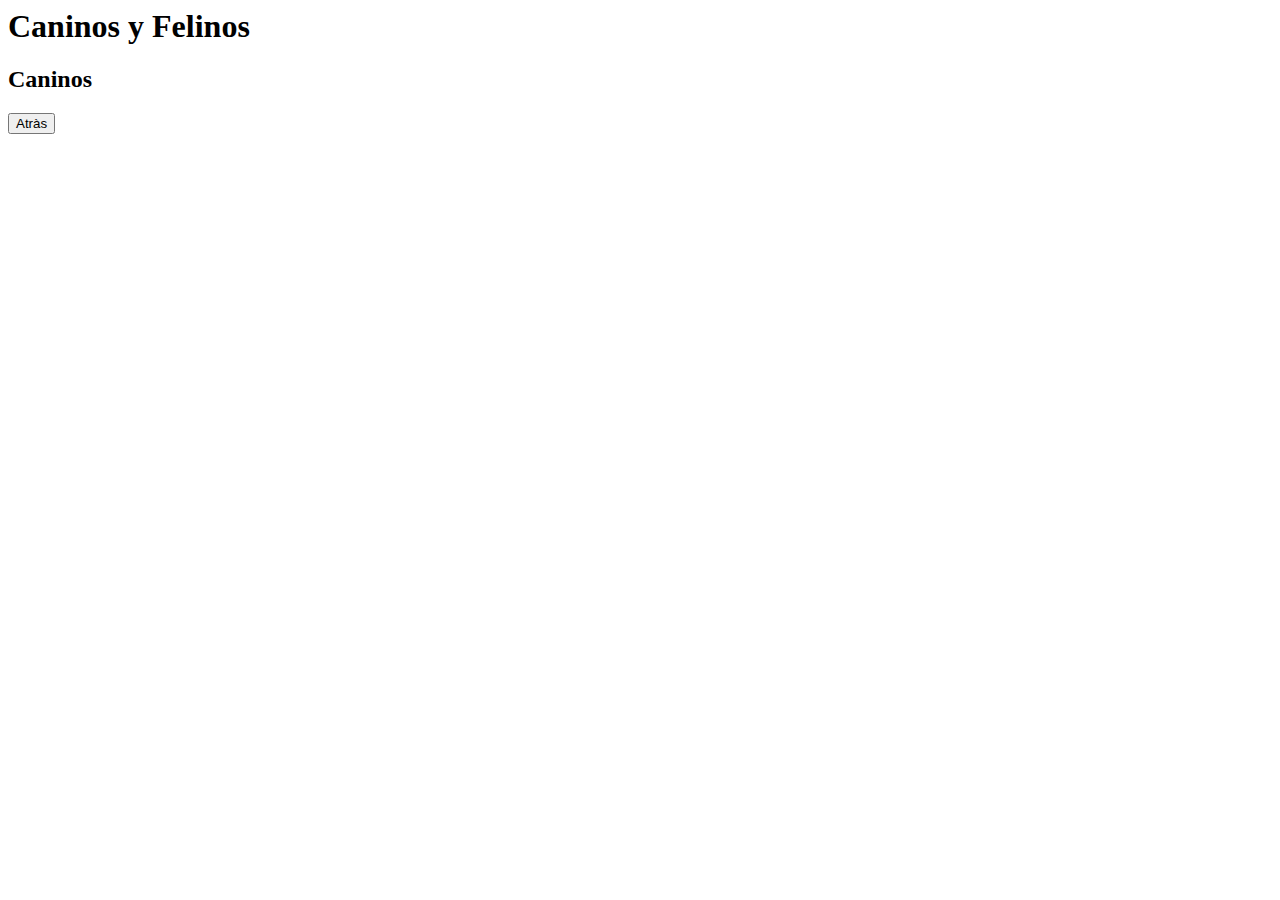
<file: canCat.html>
<html lang="en">
<head>
    <meta charset="UTF-8">
    <meta name="viewport" content="width=device-width, initial-scale=1.0">
    <title>Accesorios</title>
</head>
<body>
    <header>
        <h1>Caninos y Felinos</h1>
    </header>
    <main>
        <h2>Caninos</h2>
        <section>
            <form action="" method="post">
                
            </form>
        </section>
    </main>
    <footer>
        <a href="index.html"><button>Atràs</button></a>
    </footer>
    
</body>
</html>
</file>
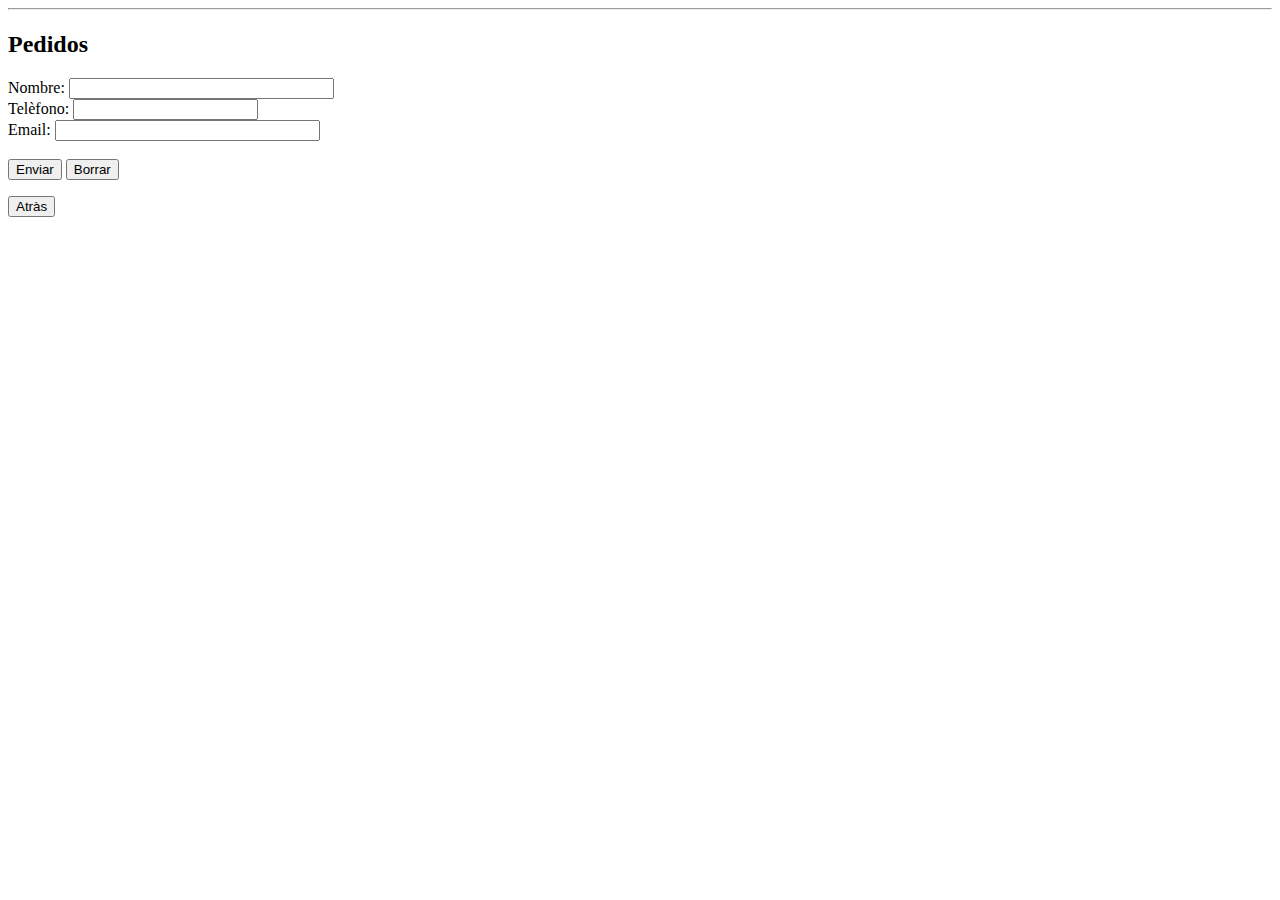
<file: pedidos.html>
<html lang="en">
<head>
    <meta charset="UTF-8">
    <meta name="viewport" content="width, initial-scale=1.0">
    <title>Pedidos</title>
</head>
<body>
    <header>
        <hr>
        <h4></h4>
        <nav></nav>
    </header>

    <main>
        <h2>Pedidos</h2>
        <section>
            <form action="https://formspree.io/f/xovaoynw" method="POST">
                <label for="">Nombre:</label>
                <input type="text" size="30" name="nombre">
                <br>
                <label for="">Telèfono:</label>
                <input type="number" size="30" name="telefono">
                <br>
                <label for="">Email:</label>
                <input type="text" size="30" name="email">
                <br><br>
                <input type="submit" value="Enviar">
                <input type="reset" value="Borrar">
            </form>
        </section>
    </main>
    <footer>
        <a href="index.html"><button>Atràs</button></a>
    </footer>

</body>
</html>
</file>
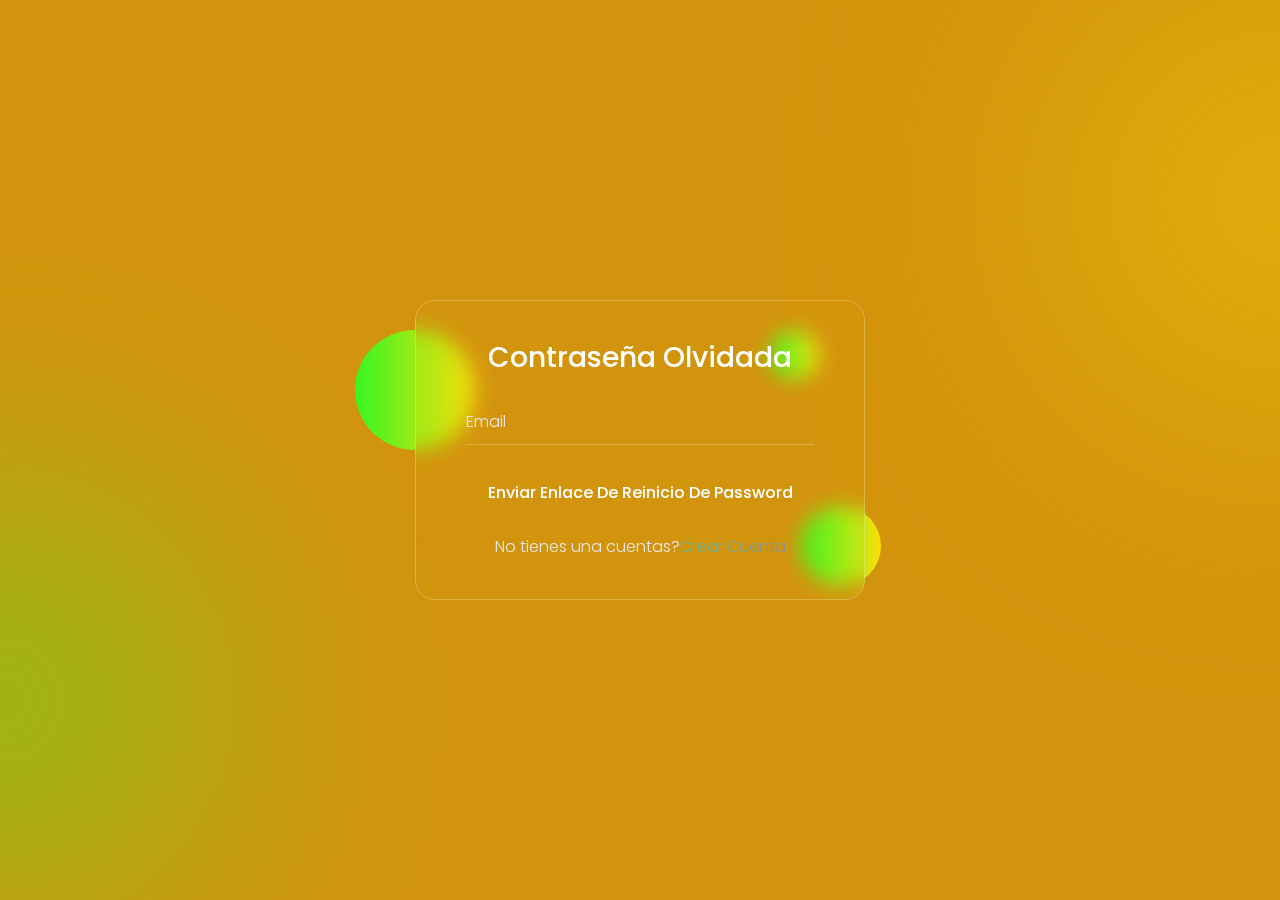
<file: recuperar.html>
<!DOCTYPE html>
<html lang="en">
<head>
    <meta charset="UTF-8">
    <meta name="viewport" content="width=device-width, initial-scale=1.0">
    <title>recuperacion</title>
    <link rel="stylesheet" href="css/style.css">
</head>
<body>
    
    <section class="form-main">
        <div class="form-content">
            <div class="circle-1"></div>
            <div class="circle-2"></div>
            <div class="circle-3"></div>
            <div class="box">
                <h3>
                    Contraseña Olvidada
                </h3>
               <form action="">
                
                <div class="input-box">
                    <input type="text" placeholder="Email" class="input-control">
                </div>

                <button type="submit" class="btn">Enviar enlace de reinicio de Password</button>
               </form>
               <p>No tienes una cuentas?<a href="signUp.html" class="gradiente-text">Crear Cuenta</a></p>
            </div>
        </div>
    </section>

</body>
</html>
</file>
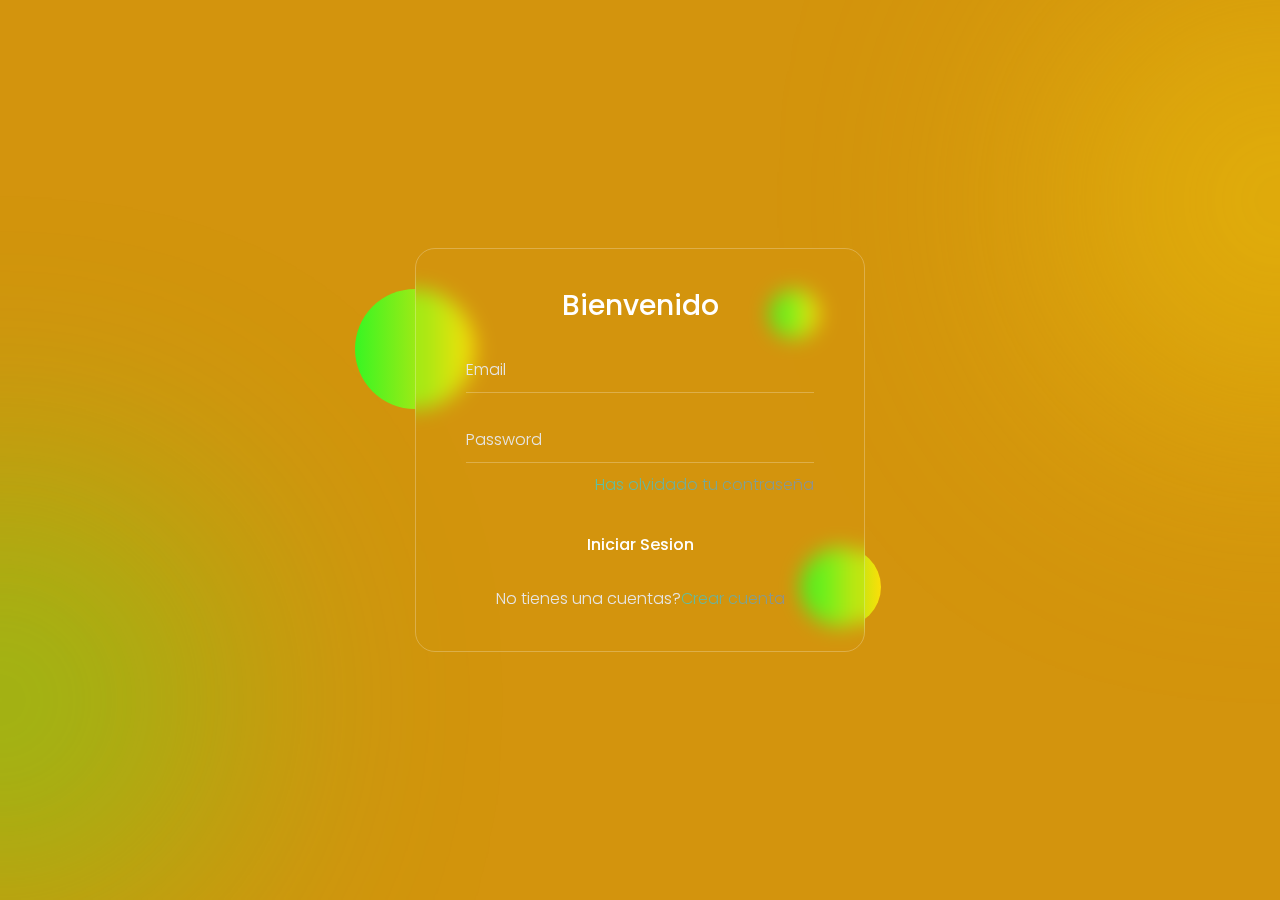
<file: signIn.html>
<!DOCTYPE html>
<html lang="es">
<head>
    <meta charset="UTF-8">
    <meta name="viewport" content="width=device-width, initial-scale=1.0">
    <title>SignIn</title>

    <link rel="stylesheet" href="./css/style.css">
</head>

<body>
    <section class="form-main">
        <div class="form-content">
            <div class="circle-1"></div>
            <div class="circle-2"></div>
            <div class="circle-3"></div>
            <div class="box">
                <h3>
                    Bienvenido
                </h3>
               <form action="">
                <div class="input-box">
                    <input type="text" placeholder="Email" class="input-control">
                </div>
                <div class="input-box">
                    <input type="password" placeholder="Password" class="input-control">
                    <div class="input-link">
                        <a href="recuperar.html" class="gradiente-text">Has olvidado tu contraseña</a>
                    </div>
                </div>
                <button type="submit" class="btn">Iniciar Sesion</button>
               </form>
               <p>No tienes una cuentas?<a href="signUp.html" class="gradiente-text">Crear cuenta</a></p>
            </div>
        </div>
    </section>
    
</body>
</html>
</file>
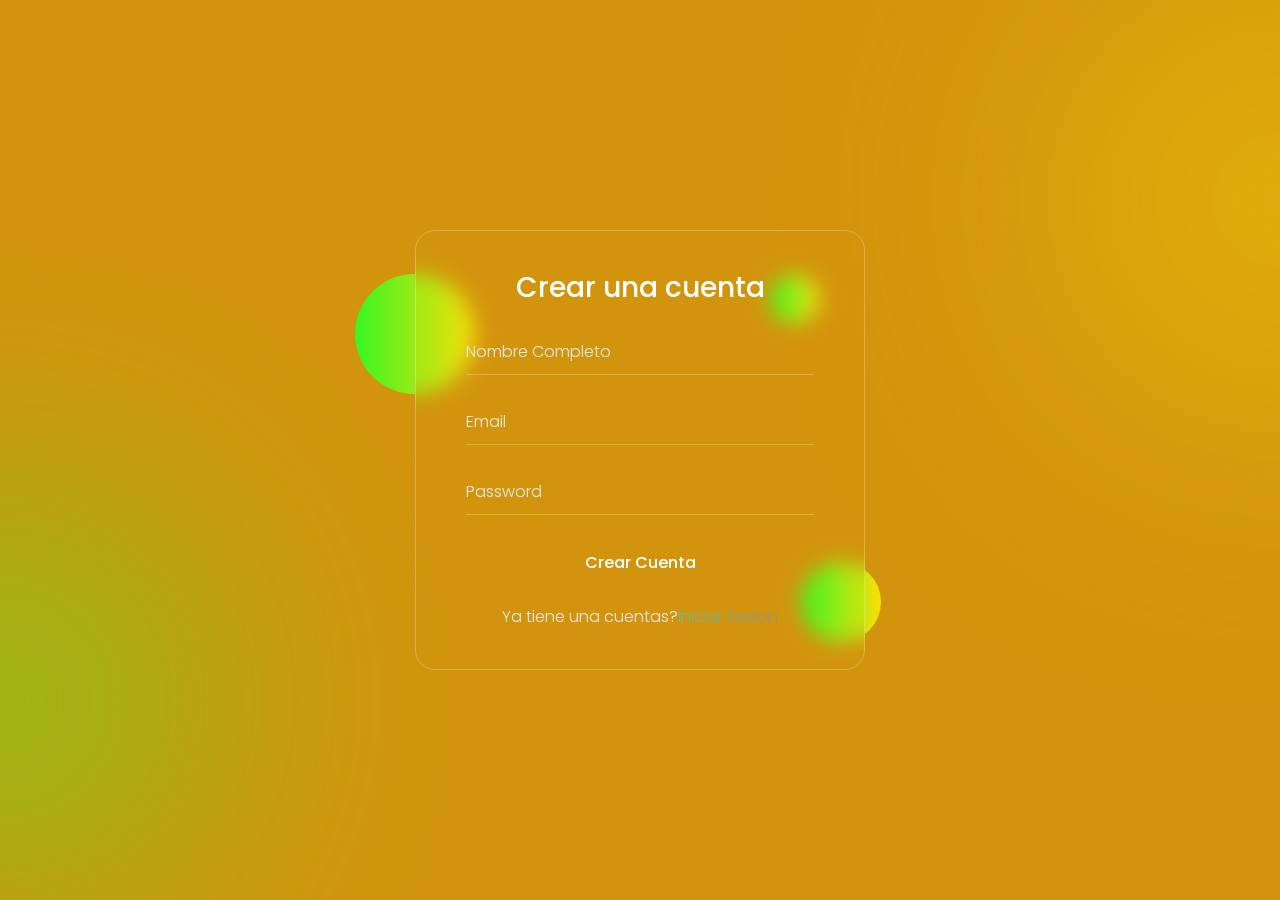
<file: signUp.html>
<!DOCTYPE html>
<html lang="en">
<head>
    <meta charset="UTF-8">
    <meta name="viewport" content="width=device-width, initial-scale=1.0">
    <title>Registrarse</title>
    <link rel="stylesheet" href="css/style.css">
</head>
<body>
    <section class="form-main">
        <div class="form-content">
            <div class="circle-1"></div>
            <div class="circle-2"></div>
            <div class="circle-3"></div>
            <div class="box">
                <h3>
                    Crear una cuenta
                </h3>
               <form action="">
                <div class="input-box">
                    <input type="text" placeholder="Nombre Completo" class="input-control">
                </div>
                <div class="input-box">
                    <input type="text" placeholder="Email" class="input-control">
                </div>
                <div class="input-box">
                    <input type="password" placeholder="Password" class="input-control">
                    
                </div>
                <button type="submit" class="btn">Crear Cuenta</button>
               </form>
               <p>Ya tiene una cuentas?<a href="signIn.html" class="gradiente-text">Iniciar Sesion</a></p>
            </div>
        </div>
    </section>

</body>
</html>
</file>
<file: css/style.css>
/* boton de login */

@import url('https://fonts.googleapis.com/css2?family=Poppins:wght@300;400;500;600;700&display=swap');

:root{
    --green:hsl(162, 45%, 56%);
    --lead:hsl(162, 2%, 56%);
    --blue:hsl(114, 92%, 55%);
    --violet:hsl(53, 97%, 51%);
    --text-white:hsl(0, 0%, 100%);
    --text-light-gray:hsl(0, 0%, 90%);
    --body-bg-color:hsl(41, 88%, 44%);
    --glass-bg-color:hsla(0, 0%, 100%, 0.05);
    --border-color:hsla(0, 0%, 100%, 0.25);
    --blur: blur(10px);
    --button-hover-color:hsla(0, 0%, 0%, 0.3);
}
*{
    margin: 0;
    padding: 0;
    box-sizing: border-box;
}


body{
    background-color: var(--body-bg-color);
    color: var(--text-light-gray);
    font-family: 'Poppins', sans-serif;
    font-weight: 300;
    font-size: 16px;
    line-height: 1.5;
    overflow-x: hidden;
}
body::after, 
body::before{
    content: '';
    position: fixed;
    height: 400px;
    width: 400px;
    border-radius: 50%;
    z-index: -1;
    filter: blur(150px);
    opacity: 0.5;
}
body::before{
    background-color: var(--blue);
    left: 0;
    bottom: 0;
    transform: translate(-50%);
}
body::after{
    background-color: var(--violet);
    right: 0;
    top: 0;
    transform: translate(50%);
}
.a{
    text-decoration: none;
    font-weight: 500;
    display: inline-block;
}
.gradiente-text{
    background: linear-gradient(to right, var(--green), var(--lead));
    -webkit-background-clip: text;
    background-clip: text;
    color: transparent;
}
.form-main{
    min-height: 100vh;
    padding: 60px 15px;
    display: flex;
    align-items: center;
    justify-content: center;
    overflow: hidden;
}
.form-content{
    width: 100%;
    max-width: 450px;
    position: relative;
    z-index: 1;
}
.form-content .circle-3,
.form-content .circle-2,
.form-content .circle-1{
    position: absolute;
    background: linear-gradient(to right, var(--blue), var(--violet) );
    border-radius: 50%;
    z-index: -1;
}
.form-content .circle-1{
    height: 120px;
    width: 120px;
    left: 0;
    top: 10%;
    transform: translateX(-50%);
}
.form-content .circle-2{
    height: 80px;
    width: 80px;
    right: 0;
    bottom: 10%;
    transform: translate(20%, 20%);   
}
.form-content .circle-3{
    height: 50px;
    width: 50px;
    right: 10%;
    top: 10%;
    
}
.form-content .box{
    border-color: var(--glass-bg-color);
    border: 1px solid var(--border-color);
    padding: 40px 50px;
    border-radius: 20px;
    backdrop-filter: var(--blur);
}
.form-content h3{
    font-size: 28px;
    text-align: center;
    line-height: 1.2;
    color: var(--text-white);
    font-weight: 500;
}
.form-content form{
    margin: 25px 0 20px;
}
.form-content .input-box{
    margin-bottom: 25px;
}
.form-content ::placeholder{
    color: inherit;
    opacity: 1;
}

.form-content .input-control{
    display: block;
    height: 45px;
    width: 100%;
    background-color: transparent;
    border: none;
    border-bottom: 1px solid var(--border-color);
    color: inherit;
    font-weight: inherit;
    font-family: inherit;
    font-size: 16px;
}
.form-content .input-control:focus{
    outline: none;
}
.form-content .input-link{
    margin-top: 10px;
    text-align: right;
}
.form-content .btn{
    height: 45px;
    width: 100%;
    font-size: 16px;
    font-weight: 500;
    text-transform: capitalize;
    font-family: inherit;
    cursor: pointer;
    border-radius: 25px;
    user-select: none;
    background: linear-gradient(to right, var(--green) var(--lead) );
    border: none;
    color: var(--text-white);
    position: relative;
    z-index: 1;
    overflow: hidden;
}
.form-content .btn::before{
    content: "";
    position: absolute;
    left: 0;
    top: 0;
    height: 100%;
    width: 100%;
    transition: background-color 0.5s ease;
    z-index: -1;
}
.form-content .btn:hover::before{
    background-color: var(--button-hover-color);
}
.form-content p{
    text-align: center;
}

@media(max-width: 575px){
    body::after, 
    body::before{
        height: 250px;
        width: 250px;
        filter: blur(100px);
    }
    .form-content .box{
        padding: 30px;
    }
    .form-content h3{
        font-size: 24px;
    }
}
</file>
